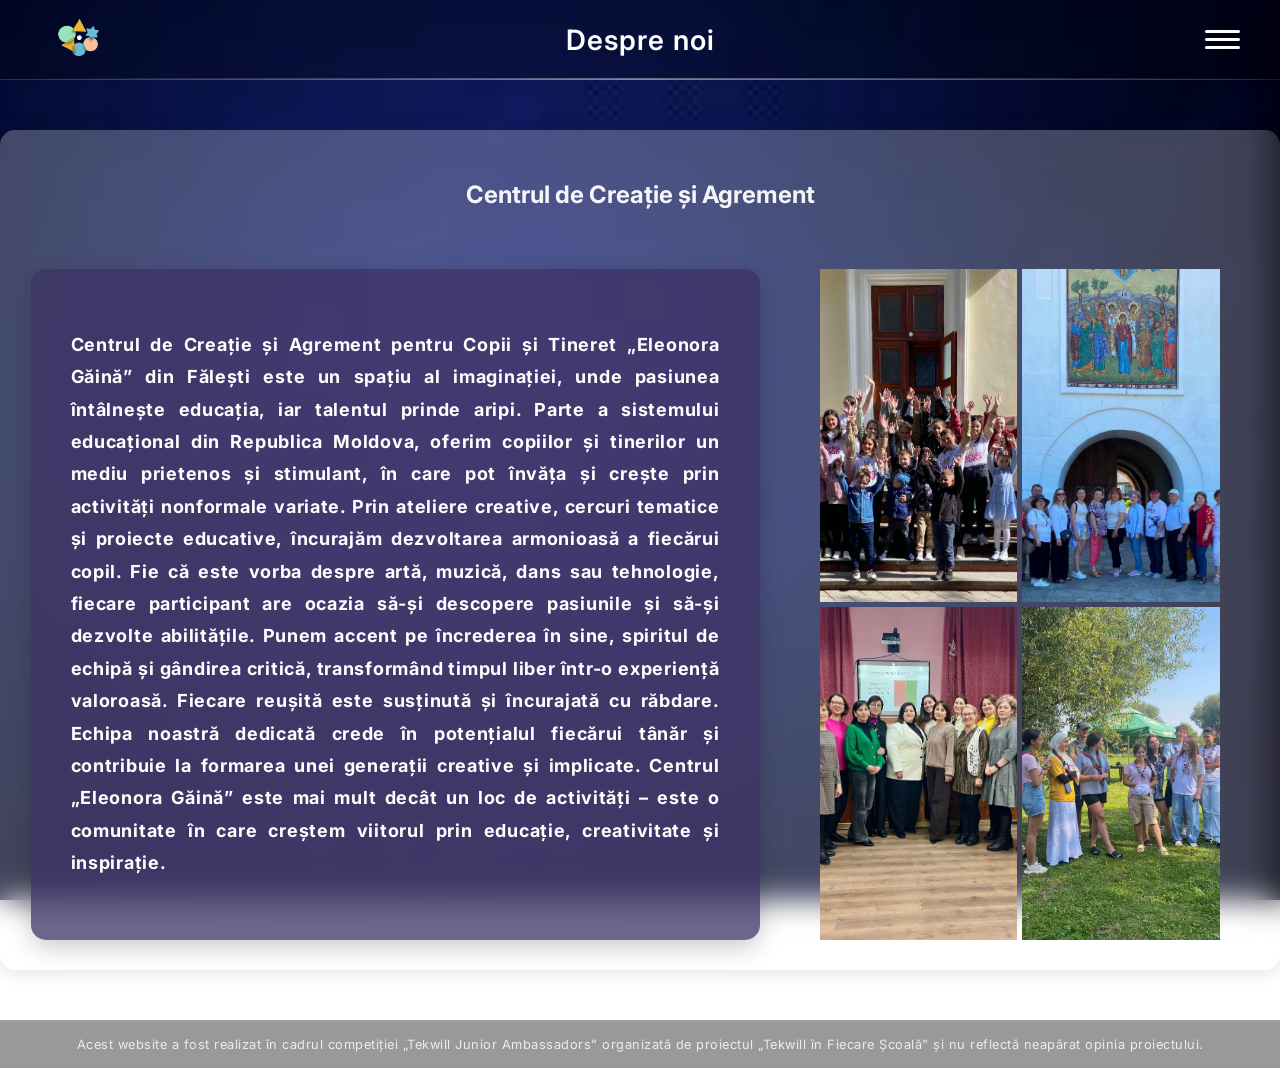
<file: src/despre.html>
<!DOCTYPE html>
<html>
  <head>
    <meta charset="UTF-8">
    <meta name="viewport" content="width=device-width, initial-scale=1.0">
    <title>Despre noi</title>
    <link rel="preconnect" href="https://fonts.googleapis.com">
    <link rel="preconnect" href="https://fonts.gstatic.com" crossorigin>
    <link href="https://fonts.googleapis.com/css2?family=Inter:wght@300;400;600;700&display=swap" rel="stylesheet">
    <link rel="stylesheet" href="style/despre.css">
  </head>
  <body>
    <header id="h">
      <a href="../index.html">
        <img src="res/img/logo.png" id="logo">
      </a>
      <h1 id="title">Despre noi</h1>

      <div id="mb">
        <span></span>
        <span></span>
        <span></span>
      </div>
    </header>
    <div id="sb-overlay"></div>
    <div id="sb">
      <span id="sb-close">&times;</span>
      
      <a href="../index.html">ACASĂ</a>
      <a href="domenii.html">DOMENII</a>
      <a href="evenimente.html">EVENIMENTE</a>
      <a href="contacte.html">CONTACTE</a>
    </div>
    
    <div id="c">
      <h2 id="c-title">Centrul de Creație și Agrement</h2>
      <div id="content-wrapper">
        <div id="ct">
          <p id="text"></p>
        </div>
        
        <div id="carousel">
          <img src="res/img/despre/1.jpg" class="ci" alt="Image 1">
          <img src="res/img/despre/2.jpg" class="ci" alt="Image 2">
          <img src="res/img/despre/3.jpg" class="ci" alt="Image 3">
          <img src="res/img/despre/4.jpg" class="ci" alt="Image 4">
        </div>
      </div>
    </div>
    <footer id="footer">
      <h4>Acest website a fost realizat în cadrul competiției „Tekwill Junior Ambassadors” organizată de proiectul „Tekwill în Fiecare Școală” și nu reflectă neapărat opinia proiectului.</h4>
    </footer>
    
    <div id="img-modal">
      <span id="img-close">&times;</span>
      <img id="img-view">
    </div>
    
    <script src="script/despre.js"></script>
  </body>
</html>
</file>
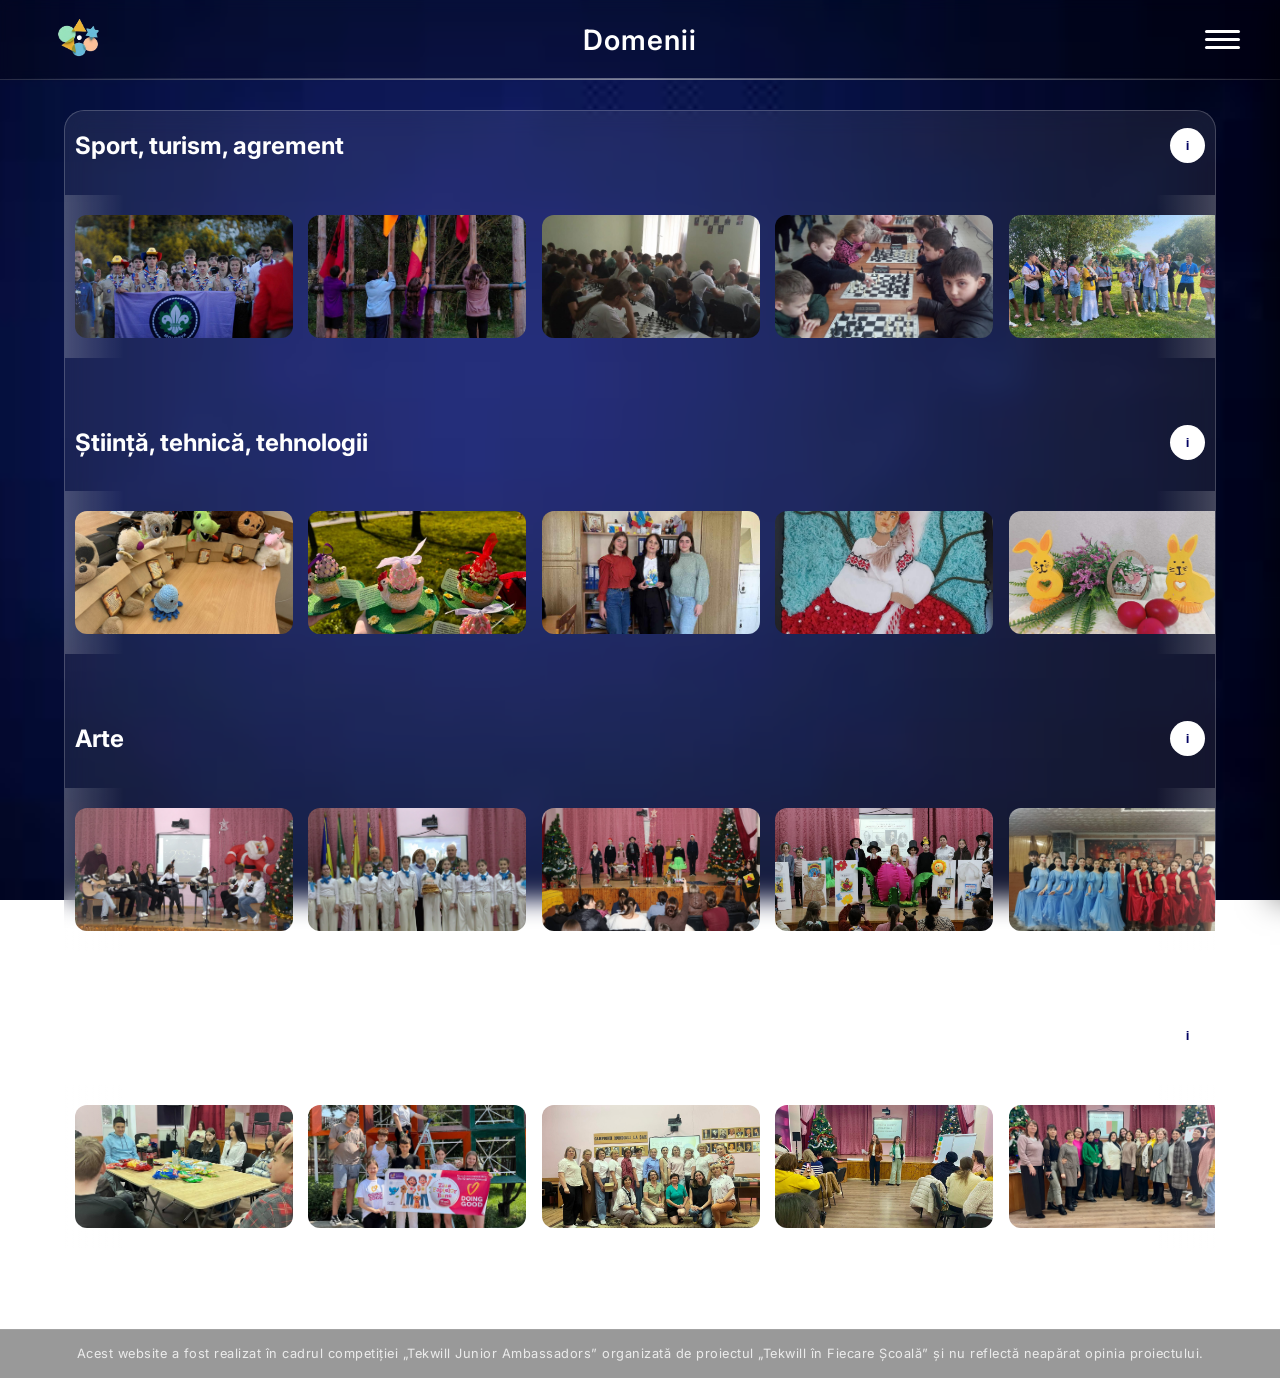
<file: src/domenii.html>
<!DOCTYPE html>
<html>
  <head>
    <meta charset="UTF-8">
    <meta name="viewport" content="width=device-width, initial-scale=1.0">
    <title>Domenii</title>
    <link rel="preconnect" href="https://fonts.googleapis.com">
    <link href="https://fonts.googleapis.com/css2?family=Inter:wght@300;400;600;700&display=swap" rel="stylesheet">
    <link rel="stylesheet" href="style/domenii.css">
  </head>
  <body>
    <header id="dh">
      <a href="../index.html">
        <img src="res/img/logo.png" id="logo">
      </a>
      <h1 id="title">Domenii</h1>

      <div id="mb">
        <span></span>
        <span></span>
        <span></span>
      </div>
    </header>
    <div id="sb-overlay"></div>
    <div id="sb">
      <span id="sb-close">&times;</span>
      
      <a href="../index.html">ACASĂ</a>
      <a href="despre.html">DESPRE NOI</a>
      <a href="evenimente.html">EVENIMENTE</a>
      <a href="contacte.html">CONTACTE</a>
    </div>
    
    <div id="main">
      <div class="row">
        <div class="rt">
          <h2>Sport, turism, agrement</h2>
          <button class="info" data-title="Sport, turism, agrement" data-text="Domeniul SPORT, TURISM ȘI AGREMENT este dedicat celor care caută echilibrul între relaxare și antrenament mental. Focusul principal cade pe sportul recreativ, unde șahul și damele devin instrumente esențiale pentru dezvoltarea unei gândiri strategice și a răbdării. Este locul unde spiritul competitiv se împletește armonios cu fair-play-ul, oferind o alternativă inteligentă de petrecere a timpului liber.">i</button>
        </div>
        
        <div class="rb">
          <div class="viewport">
            <div class="track">
              <div class="ph"><img src="res/img/agrement/1.jpg"></div>
              <div class="ph"><img src="res/img/agrement/2.jpg"></div>
              <div class="ph"><img src="res/img/agrement/3.jpg"></div>
              <div class="ph"><img src="res/img/agrement/4.jpg"></div>
              <div class="ph"><img src="res/img/agrement/5.jpg"></div>
              <div class="ph"><img src="res/img/agrement/1.jpg"></div>
              <div class="ph"><img src="res/img/agrement/6.jpg"></div>
            </div>
          </div>
        </div>
      </div>
      
      <div class="row">
        <div class="rt">
          <h2>Știință, tehnică, tehnologii</h2>
          <button class="info" data-title="Știință, tehnică și tehnologii" data-text="Domeniul ȘTIINȚĂ, TEHNICĂ ȘI TEHNOLOGII face puntea necesară între moștenirea culturală și inovația viitorului. Într-o parte a atelierului, tehnologia prinde contur prin robotică și educație digitală, pregătind tinerii pentru era informațională. În cealaltă parte, tradiția este păstrată vie prin meșteșuguri populare fascinante, de la prelucrarea lemnului și a metalului până la arta delicată a bijuteriilor artizanale și a țesutului tradițional.">i</button>
        </div>
        
        <div class="rb">
          <div class="viewport">
            <div class="track">
              <div class="ph"><img src="res/img/stiinta/1.jpg"></div>
              <div class="ph"><img src="res/img/stiinta/2.jpg"></div>
              <div class="ph"><img src="res/img/stiinta/3.jpg"></div>
              <div class="ph"><img src="res/img/stiinta/4.jpg"></div>
              <div class="ph"><img src="res/img/stiinta/5.jpg"></div>
              <div class="ph"><img src="res/img/stiinta/1.jpg"></div>
              <div class="ph"><img src="res/img/stiinta/2.jpg"></div>
            </div>
          </div>
        </div>
      </div>
      
      <div class="row">
        <div class="rt">
          <h2>Arte</h2>
          <button class="info" data-title="Arte" data-text="Domeniul ARTE reprezintă o scenă deschisă unde imaginația prinde viață prin sunet, culoare și mișcare. Aici, tinerii își pot găsi vocea în ansambluri vocale și corale, pot stăpâni acordurile de chitară sau țambal ori se pot pierde în magia teatrului și a dansului. Totodată, acest spațiu încurajează exprimarea vizuală prin tehnici plastice și modelare artistică, oferind fiecărui participant șansa de a-și transforma viziunea în realitate.">i</button>
        </div>
        
        <div class="rb">
          <div class="viewport">
            <div class="track">
              <div class="ph"><img src="res/img/arte/1.jpg"></div>
              <div class="ph"><img src="res/img/arte/2.jpg"></div>
              <div class="ph"><img src="res/img/arte/3.jpg"></div>
              <div class="ph"><img src="res/img/arte/4.jpg"></div>
              <div class="ph"><img src="res/img/arte/5.jpg"></div>
              <div class="ph"><img src="res/img/arte/1.jpg"></div>
              <div class="ph"><img src="res/img/arte/2.jpg"></div>
            </div>
          </div>
        </div>
      </div>
      
      <div class="row">
        <div class="rt">
          <h2>Cultură și societate</h2>
          <button class="info" data-title="Cultură și societate" data-text="Domeniul CULTURĂ ȘI SOCIETATE se concentrează pe formarea tinerilor ca cetățeni activi și empatici ai lumii moderne. Prin studierea limbii engleze, aceștia capătă instrumentele necesare unei comunicări globale, în timp ce proiectele de profil social-psihologic îi încurajează să preia inițiativa și să devină lideri în comunitatea lor. Este un spațiu al dialogului unde dezvoltarea personală întâlnește responsabilitatea civică.">i</button>
        </div>
        <div class="rb">
          <div class="viewport">
            <div class="track">
              <div class="ph"><img src="res/img/cultura/1.jpg"></div>
              <div class="ph"><img src="res/img/cultura/2.jpg"></div>
              <div class="ph"><img src="res/img/cultura/3.jpg"></div>
              <div class="ph"><img src="res/img/cultura/4.jpg"></div>
              <div class="ph"><img src="res/img/cultura/5.jpg"></div>
              <div class="ph"><img src="res/img/cultura/1.jpg"></div>
              <div class="ph"><img src="res/img/cultura/2.jpg"></div>
            </div>
          </div>
        </div>
      </div>
    </div>
    <footer id="footer">
      <h4>Acest website a fost realizat în cadrul competiției „Tekwill Junior Ambassadors” organizată de proiectul „Tekwill în Fiecare Școală” și nu reflectă neapărat opinia proiectului.</h4>
    </footer>
    
    <div id="modal">
      <div id="mc">
        <span id="close">&times;</span>
        <h2 id="mt"></h2>
        <p id="md"></p>
      </div>
    </div>
    <div id="img-modal">
      <span id="img-close">&times;</span>

      <button id="prev">&#10094</button>
      <img id="img-view">
      <button id="next">&#10095</button>
    </div>
    <script src="script/domenii.js"></script>
  </body>
</html>
</file>
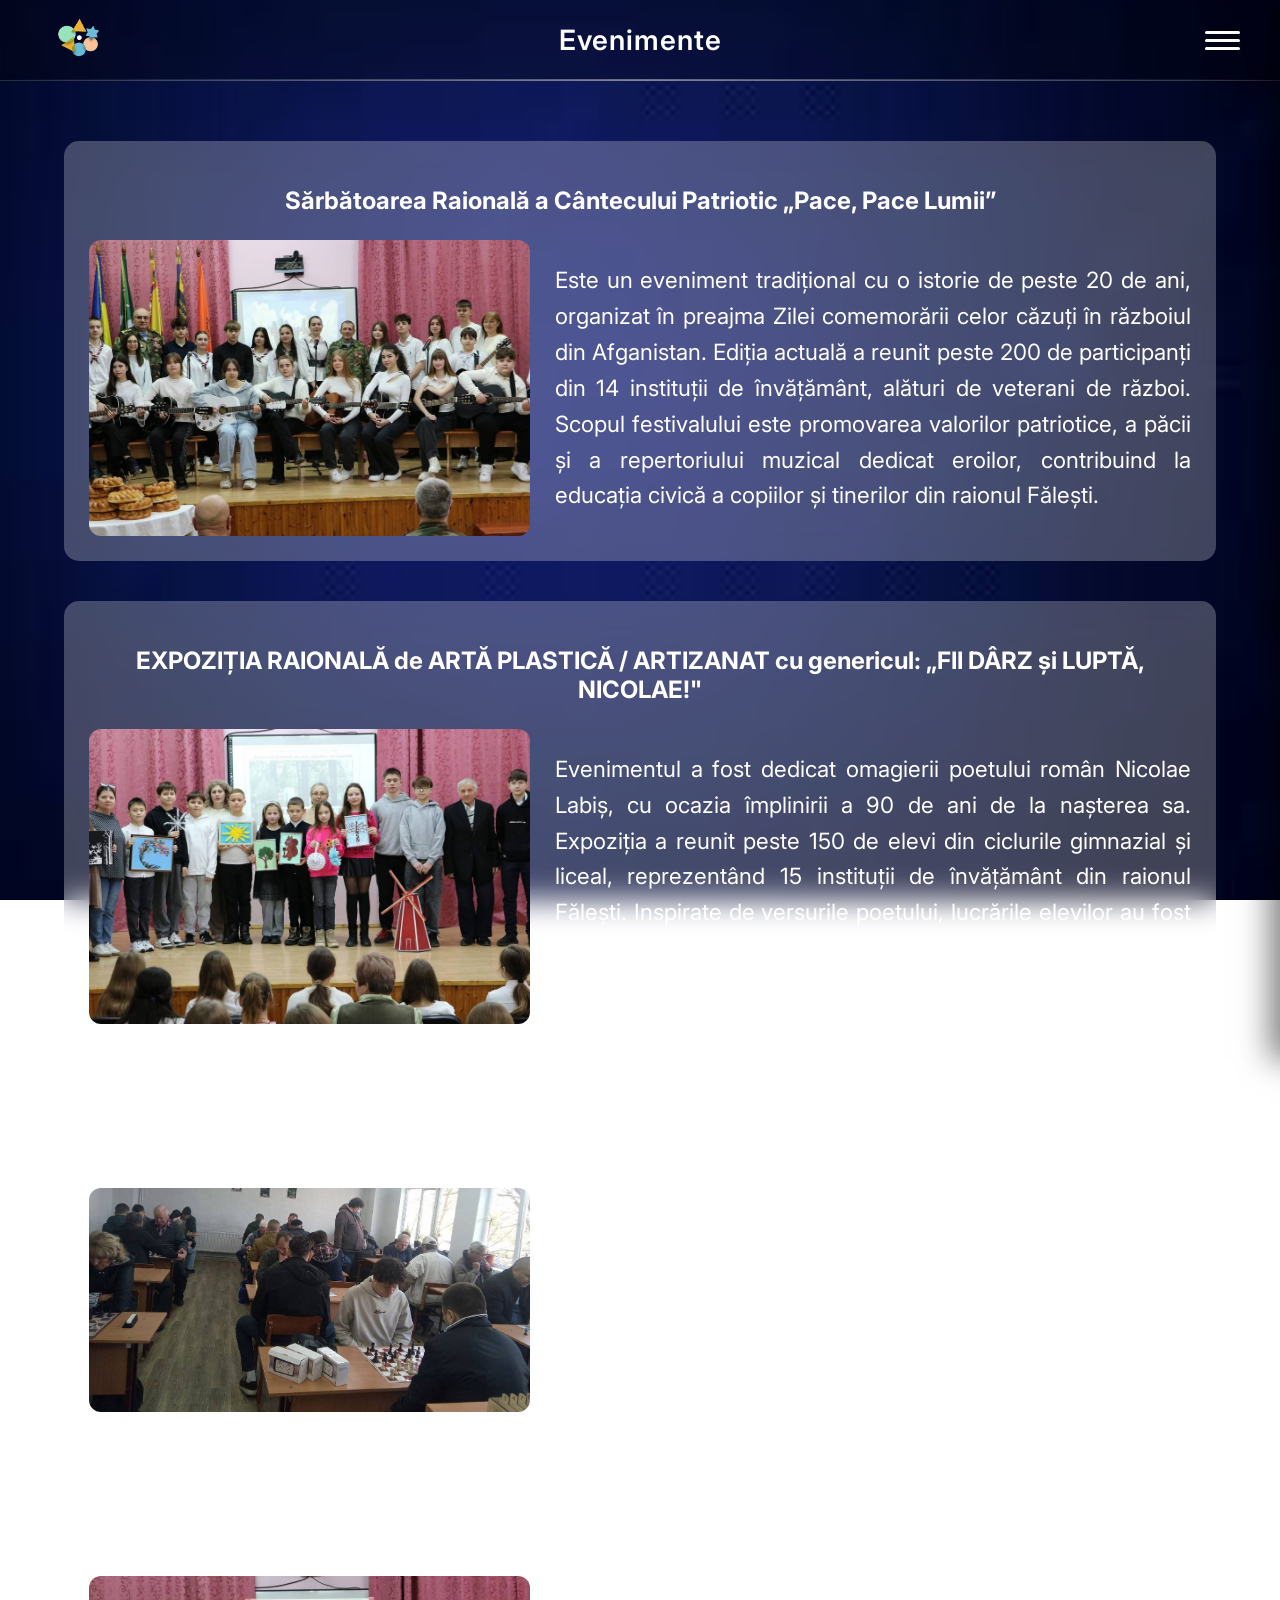
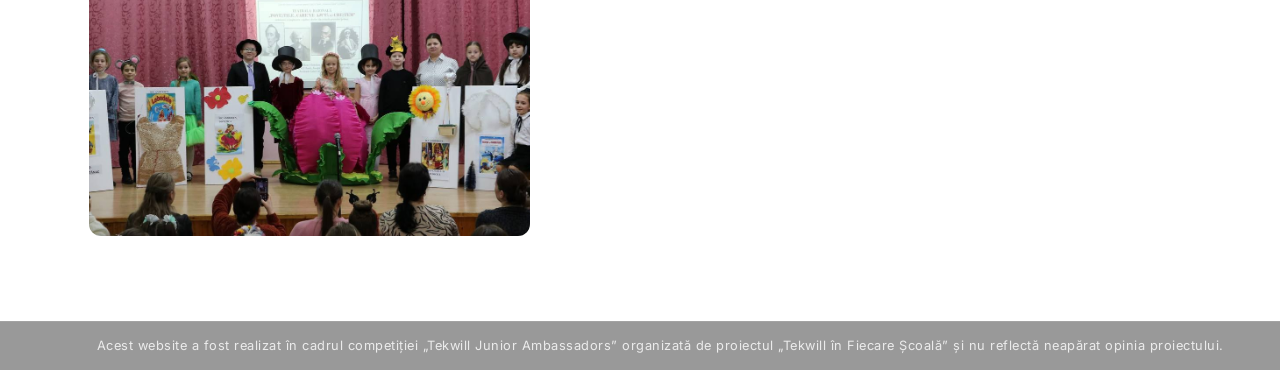
<file: src/evenimente.html>
<!DOCTYPE html>
<html>
  <head>
    <meta charset="UTF-8">
    <meta name="viewport" content="width=device-width, initial-scale=1.0">
    <title>Evenimente</title>
    <link href="https://fonts.googleapis.com/css2?family=Inter:wght@300;400;600;700&display=swap" rel="stylesheet">
    <link rel="stylesheet" href="style/events.css">
  </head>
  <body>
    <header id="h">
      <a href="../index.html">
        <img src="res/img/logo.png" id="logo">
      </a>
      <h1 id="title">Evenimente</h1>
      
      <div id="mb">
        <span></span>
        <span></span>
        <span></span>
      </div>
    </header>
    <div id="sb-overlay"></div>
    <div id="sb">
      <span id="sb-close">&times;</span>
      
      <a href="../index.html">ACASĂ</a>
      <a href="despre.html">DESPRE NOI</a>
      <a href="domenii.html">DOMENII</a>
      <a href="contacte.html">CONTACTE</a>
    </div>
    
    <div id="posts"></div>
    <footer id="footer">
      <h4>Acest website a fost realizat în cadrul competiției „Tekwill Junior Ambassadors” organizată de proiectul „Tekwill în Fiecare Școală” și nu reflectă neapărat opinia proiectului.</h4>
    </footer>
    
    <div id="img-modal">
      <span id="img-close">&times;</span>
      <img id="img-view">
      <h3 id="img-caption"></h3>
    </div>
    <script src="script/events.js" defer></script>
  </body>
</html>
</file>
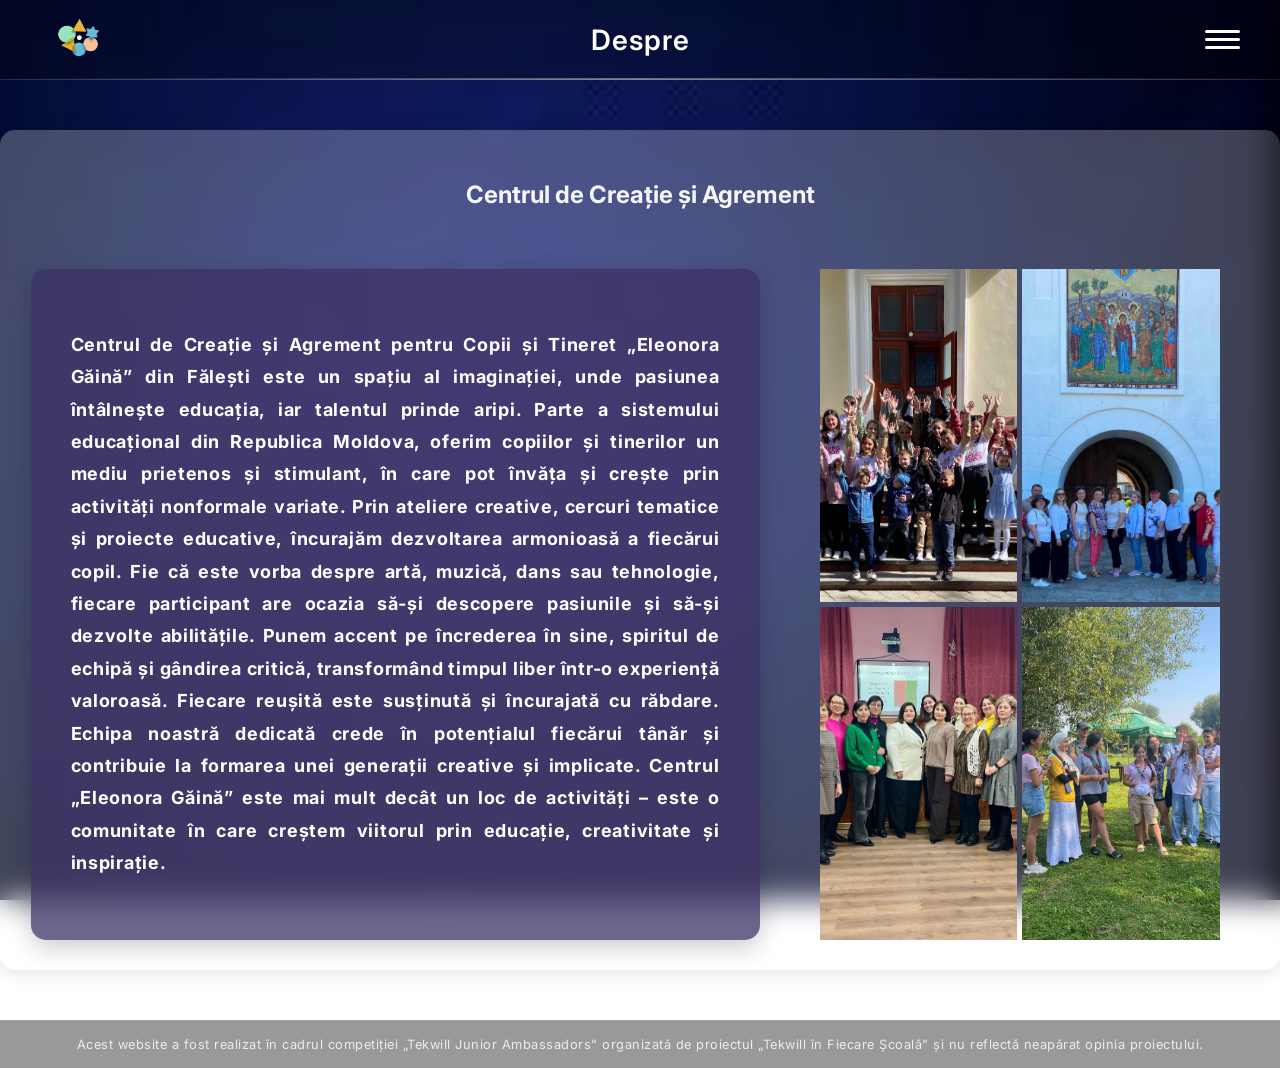
<file: site/src/despre.html>
<!DOCTYPE html>
<html>
  <head>
    <meta charset="UTF-8">
    <meta name="viewport" content="width=device-width, initial-scale=1.0">
    <title>Despre noi</title>
    <link rel="preconnect" href="https://fonts.googleapis.com">
    <link rel="preconnect" href="https://fonts.gstatic.com" crossorigin>
    <link href="https://fonts.googleapis.com/css2?family=Inter:wght@300;400;600;700&display=swap" rel="stylesheet">
    <link rel="stylesheet" href="style/despre.css">
  </head>
  <body>
    <header id="h">
      <a href="../index.html">
        <img src="res/img/logo.png" id="logo">
      </a>
      <h1 id="title">Despre</h1>

      <div id="mb">
        <span></span>
        <span></span>
        <span></span>
      </div>
    </header>
    <div id="sb-overlay"></div>
    <div id="sb">
      <span id="sb-close">&times;</span>
      
      <a href="../index.html">ACASĂ</a>
      <a href="domenii.html">DOMENII</a>
      <a href="evenimente.html">EVENIMENTE</a>
      <a href="contacte.html">CONTACTE</a>
    </div>
    
    <div id="c">
      <h2 id="c-title">Centrul de Creație și Agrement</h2>
      <div id="content-wrapper">
        <div id="ct">
          <p id="text"></p>
        </div>
        
        <div id="carousel">
          <img src="res/img/despre/1.jpg" class="ci" alt="Image 1">
          <img src="res/img/despre/2.jpg" class="ci" alt="Image 2">
          <img src="res/img/despre/3.jpg" class="ci" alt="Image 3">
          <img src="res/img/despre/4.jpg" class="ci" alt="Image 4">
        </div>
      </div>
    </div>
    <footer id="footer">
      <h4>Acest website a fost realizat în cadrul competiției „Tekwill Junior Ambassadors” organizată de proiectul „Tekwill în Fiecare Școală” și nu reflectă neapărat opinia proiectului.</h4>
    </footer>
    
    <div id="img-modal">
      <span id="img-close">&times;</span>
      <img id="img-view">
    </div>
    
    <script src="script/despre.js"></script>
  </body>
</html>
</file>
<file: src/style/despre.css>
* {
  box-sizing: border-box;
}

body {
  margin: 0;
  font-family: 'Inter', sans-serif;
  background-image: url("../res/img/img.jpg");
  background-size: cover;
  background-position: center;
  background-repeat: no-repeat;
  background-attachment: fixed;
}
#h {
  position: sticky;
  height: 80px;
  top: 0;
  z-index: 9995;
  padding: 0px 40px;
  display: flex;
  align-items: center;
  justify-content: space-between;
  background: rgba(0, 0, 0, 0.25);
  backdrop-filter: blur(6px);
  -webkit-backdrop-filter: blur(6px);
  border-bottom: 1px solid rgba(255,255,255,0.15);
}

#h::after {
  content: "";
  position: absolute;
  bottom: -1px;
  left: 0;
  width: 100%;
  height: 2px;
  
  background: linear-gradient(
    to right,
    transparent,
    rgba(255,255,255,0.4),
    transparent
  );
  
  pointer-events: none;
}

#logo {
  position: static;
  height: 60px;
  width: auto;
  cursor: pointer;
  z-index: 2;
}

#title {
  position: absolute;
  left: 50%;
  transform: translateX(-50%);
  color: white;
  font-size: 28px;
  font-weight: 600;
  letter-spacing: 1px;
  text-align: center;
  white-space: nowrap;
  margin: 0;
}

#sb-overlay {
  position: fixed;
  inset: 0;
  background: rgba(0, 0, 0, 0.4);
  backdrop-filter: blur(8px); 
  -webkit-backdrop-filter: blur(8px);
  opacity: 0;
  pointer-events: none;
  transition: opacity 0.4s cubic-bezier(0.4, 0, 0.2, 1);
  z-index: 9999;
}

#sb-overlay.active {
  opacity: 1;
  pointer-events: auto;
}

#mb {
  display: flex;
  flex-direction: column;
  gap: 5px;
  cursor: pointer;
  position: static;
  z-index: 2;
}

#mb span {
  width: 35px;
  height: 3px;
  background: white;
  transition: 0.3s;
  border-radius: 2px;
}

#sb {
  position: fixed;
  top: 0;
  right: 0;
  width: 300px;
  height: 100%;
  background: rgba(15, 10, 30, 0.98);
  backdrop-filter: blur(15px);
  padding: 80px 40px;
  display: flex;
  flex-direction: column;
  gap: 30px;
  transform: translateX(100%);
  transition: transform 0.4s cubic-bezier(0.4, 0, 0.2, 1);
  z-index: 10000;
  box-shadow: -10px 0 30px rgba(0,0,0,0.5);
}

#sb.active {
  transform: translateX(0);
}

#sb-close {
  position: absolute;
  top: 20px;
  right: 25px;
  font-size: 45px;
  color: white;
  cursor: pointer;
  line-height: 0.8;
  transition: color 0.2s;
}

#sb-close:hover {
  color: #ff4d4d;
}

#sb a {
  color: white;
  text-decoration: none;
  font-weight: 600;
  font-size: 1.2rem;
  transition: 0.3s;
}

#sb a:hover {
  color: #a08cff;
}


#c {
  display: flex;
  flex-wrap: wrap;
  align-items: center;
  justify-content: center;
  gap: 20px;
  text-align: center;
  margin: 50px auto;
  max-width: 1600px;
  padding: 30px;
  background: rgba(255,255,255,0.25);
  backdrop-filter: blur(15px);
  border-radius: 15px;
  box-shadow: 0 0 20px rgba(0,0,0,0.15);
}

#content-wrapper {
  width: 100%;
  max-width: 1200px;
  display: flex;
  flex-direction: row;
  justify-content: space-between;
  align-items: center;
  margin: 0 auto;
  gap: 40px;
}

#c-title {
  text-align: center;
  margin-bottom: 30px;
  color: rgba(255, 255, 255, 0.95);
}

#carousel {
  display: grid;
  height: auto;
  grid-template-columns: repeat(2, 1fr);
  grid-template-rows: repeat(2, 1fr);
  gap: 5px;
  width: 18%;
  max-width: 550px;
  height: auto;
  aspect-ratio: 1 / 1;
}

.ci {
  width: 100%;
  height: 100%;
  object-fit: cover;
  transition: opacity 1.6s ease-in-out;
  opacity: 1;
  cursor: pointer;
}

.ci.active {
  opacity: 1;
  z-index: 1;
}

.ci.fade-out {
  opacity: 0.05;
}

#ct {
  flex: 1.5;
  background: rgba(60, 50, 100, 0.75);
  padding: 40px;
  border-radius: 15px;
  box-shadow: 0 8px 25px rgba(0, 0, 0, 0.2);
  display: flex;
  flex-direction: column;
  justify-content: center;
}

#ct h2 {
  margin-bottom: 15px;
  color: rgba(255, 255, 255, 0.95);
}

#text {
  line-height: 1.6;
  letter-spacing: 0.04em;
  text-align: justify;
  font-weight: 700;
  margin: 20px 0;
  color: rgb(255, 255, 255);
}


#img-modal {
  position: fixed;
  top: 0;
  left: 0;
  width: 100%;
  height: 100%;
  background: rgba(0,0,0,0.8);
  backdrop-filter: blur(4px);
  display: flex;
  justify-content: center;
  align-items: center;
  opacity: 0;
  pointer-events: none;
  transition: 0.3s ease;
  z-index: 9990;
}

#img-modal.active {
  opacity: 1;
  pointer-events: auto;
}

#img-view {
  width: 90%;
  max-width: 800px;
  max-height: 85vh;
  object-fit: contain;
  border-radius: 12px;
}

#img-close {
  position: absolute;
  top: 25px;
  right: 35px;
  font-size: 40px;
  color: white;
  cursor: pointer;
  z-index: 9999;
}

#footer {
  width: 100%;
  padding: 15px 20px;
  background: rgba(0, 0, 0, 0.4);
  backdrop-filter: blur(8px);
  -webkit-backdrop-filter: blur(8px);
  color: rgba(255, 255, 255, 0.8);
  text-align: center;
  border-top: 1px solid rgba(255, 255, 255, 0.1);
  margin-top: auto;
}

#footer h4 {
  font-size: 0.8rem;
  font-weight: 400;
  margin: 0;
  line-height: 1.4;
  letter-spacing: 0.5px;
}



@media (max-width: 600px) {
  #dh {
    padding: 0 20px;
    height: 70px;
  }

  #title {
    font-size: 20px;
  }

  #logo {
    height: 45px;
  }
}

@media (max-width: 768px) {
  #c {
    flex-direction: column;
    align-items: center;
  }
  
  #content-wrapper {
    flex-direction: column;
    align-items: center;
  }

  #carousel {
    width: 95%;
    max-width: 350px;
    aspect-ratio: 1 / 1;
    margin: 0 auto;
  }

  #ct {
    text-align: center;
  }
  
  #footer h4 {
    font-size: 0.7rem;
  }
}

@media(min-width: 769px) {
  #c {
    flex-direction: row;
    align-items: flex-start;
    justify-content: center;
    gap: 30px;
  }
  
  #c-title {
    text-align: center;
    width: 100%;
  }
  
  #content-wrapper {
    flex-direction: row;
    align-items: stretch;
    justify-content: space-between;
    gap: 60px;
    width: 95%;
    max-width: 1400px;
    margin: 0 auto;
  }

  #ct {
    flex: 1.6;
    text-align: left;
    margin-left: -30px;
    margin-bottom: 0;
  }
  
  #carousel {
    flex: 1;
    max-width: 400px;
  }

  #ct h2 {
    font-size: 32px;
  }

  #text {
    font-size: 18px;
    line-height: 1.8;
  }
}
</file>
<file: src/style/domenii.css>
* {
  box-sizing: border-box;
}

body {
  margin: 0;
  font-family: 'Inter', sans-serif;
  
  background-image: url("../res/img/img.jpg");
  background-size: cover;
  background-position: center;
  background-repeat: no-repeat;
  background-attachment: fixed;
}

#dh {
  position: sticky;
  height: 80px;
  top: 0;
  z-index: 9995;
  padding: 0px 40px;
  display: flex;
  align-items: center;
  justify-content: space-between;
  background: rgba(0, 0, 0, 0.25);
  backdrop-filter: blur(6px);
  -webkit-backdrop-filter: blur(6px);
  border-bottom: 1px solid rgba(255,255,255,0.15);
}

#dh::after {
  content: "";
  position: absolute;
  bottom: -1px;
  left: 0;
  width: 100%;
  height: 2px;
  
  background: linear-gradient(
    to right,
    transparent,
    rgba(255,255,255,0.4),
    transparent
  );
  
  pointer-events: none;
}

#logo {
  position: static;
  height: 60px;
  width: auto;
  cursor: pointer;
  z-index: 2;
}

#title {
  position: absolute;
  left: 50%;
  transform: translateX(-50%);
  color: white;
  font-size: 28px;
  font-weight: 600;
  letter-spacing: 1px;
  text-align: center;
  white-space: nowrap;
  margin: 0;
}

#sb-overlay {
  position: fixed;
  inset: 0;
  background: rgba(0, 0, 0, 0.4);
  backdrop-filter: blur(8px); 
  -webkit-backdrop-filter: blur(8px);
  opacity: 0;
  pointer-events: none;
  transition: opacity 0.4s cubic-bezier(0.4, 0, 0.2, 1);
  z-index: 9999;
}

#sb-overlay.active {
  opacity: 1;
  pointer-events: auto;
}

#mb {
  display: flex;
  flex-direction: column;
  gap: 5px;
  cursor: pointer;
  position: static;
  z-index: 2;
}

#mb span {
  width: 35px;
  height: 3px;
  background: white;
  transition: 0.3s;
  border-radius: 2px;
}

#sb {
  position: fixed;
  top: 0;
  right: 0;
  width: 300px;
  height: 100%;
  background: rgba(15, 10, 30, 0.98);
  backdrop-filter: blur(15px);
  padding: 80px 40px;
  display: flex;
  flex-direction: column;
  gap: 30px;
  transform: translateX(100%);
  transition: transform 0.4s cubic-bezier(0.4, 0, 0.2, 1);
  z-index: 10000;
  box-shadow: -10px 0 30px rgba(0,0,0,0.5);
}

#sb.active {
  transform: translateX(0);
}

#sb-close {
  position: absolute;
  top: 20px;
  right: 25px;
  font-size: 45px;
  color: white;
  cursor: pointer;
  line-height: 0.8;
  transition: color 0.2s;
}

#sb-close:hover {
  color: #ff4d4d;
}

#sb a {
  color: white;
  text-decoration: none;
  font-weight: 600;
  font-size: 1.2rem;
  transition: 0.3s;
}

#sb a:hover {
  color: #a08cff;
}


#main {
  width: 90%;
  max-width: 1500px;
  margin: 30px auto;
  
  background: rgba(255, 255, 255, 0.08);
  backdrop-filter: blur(12px);
  -webkit-backdrop-filter: blur(12px);
  border-radius: 20px;
  border: 1px solid rgba(255, 255, 255, 0.2);
}

.row {
  margin-bottom: 50px;
}

.rt {
  display: flex;
  justify-content: space-between;
  align-items: center;
}

.rt h2 {
  color: white;
  margin-left: 10px;
}

.rt button {
  margin-right: 10px;
}

.info {
  width: 35px;
  height: 35px;
  border-radius: 50%;
  border: none;
  background: #fff;
  color: rgb(4, 4, 99);
  cursor: pointer;
  font-weight: bold;
}

.rb {
  margin-top: 15px;
}

.viewport {
  position: relative;
  width: 100%;
  overflow: hidden;
  padding: 20px 10px;
}

.viewport::before,
.viewport::after {
  content: "";
  position: absolute;
  top: 0;
  height: 100%;
  width: 60px;
  z-index: 2;
  pointer-events: none;
}

.viewport::before {
  left: 0;
  background: linear-gradient(to right, rgba(255, 255, 255, 0.2), rgba(255, 255, 255, 0));
}

.viewport::after {
  right: 0;
  background: linear-gradient(to left, rgba(255, 255, 255, 0.2), rgba(255,255,255,0));
}

.ph {
  flex: 0 0 auto;
  width: calc((90vw - 60px) / 5);
  aspect-ratio: 16 / 9;
  border-radius: 12px;
  overflow: hidden;
  transition: transform 0.4s cubic-bezier(0.25, 1, 0.5, 1), border-radius 0.4s ease, box-shadow 0.4s ease;
  will-change: transform;
}

.ph:hover {
  transform: scale(1.08);
  transition: transform 0.3s ease;
  border-radius: 20px;
  box-shadow: 0 10px 20px rgba(0,0,0,0.3);
}

.ph img {
  width: 100%;
  height: 100%;
  object-fit: cover;
  display: block;
  cursor: pointer;
}

#modal {
  position: fixed;
  top: 0;
  left: 0;
  width: 100%;
  height: 100%;
  display: flex;
  justify-content: center;
  align-items: center;
  background: rgba(0,0,0,0.6);
  backdrop-filter: blur(4px);
  opacity: 0;
  pointer-events: none;
  transition: opacity 0.3s ease;
}

#modal.active {
  opacity: 1;
  pointer-events: auto;
}

#mc {
  position: relative;
  width: 90%;
  max-width: 400px;
  background: white;
  padding: 30px;
  border-radius: 15px;
  transform: scale(0.9);
  transition: transform 0.3s ease;
}

#modal.active #mc {
  transform: scale(1);
}

#md {
  font-weight: 600;
  line-height: 1.5;
}

#close {
  position: absolute;
  top: 10px;
  right: 15px;
  font-size: 25px;
  cursor: pointer;
  z-index: 9999;
}

#img-modal {
  position: fixed;
  top: 0;
  left: 0;
  width: 100%;
  height: 100%;

  background: rgba(0,0,0,0.8);
  backdrop-filter: blur(4px);

  display: flex;
  justify-content: center;
  align-items: center;

  opacity: 0;
  pointer-events: none;
  transition: 0.3s ease;
  z-index: 9998;
}

#img-modal.active {
  opacity: 1;
  pointer-events: auto;
}

#img-view {
  width: 90%;
  max-width: 900px;
  max-height: 85vh;
  object-fit: contain;
  border-radius: 12px;
  opacity: 1;
  transition: opacity 0.3s ease;
}

#img-view.fade-out {
  opacity: 0;
}

#img-close {
  position: absolute;
  top: 25px;
  right: 35px;
  font-size: 40px;
  color: white;
  cursor: pointer;
  z-index: 9999;
}

#prev, #next {
  position: absolute;
  top: 50%;
  transform: translateY(-50%);
  
  font-size: 40px;
  color: white;
  background: none;
  border: none;
  cursor: pointer;
  padding: 10px;
}

#prev {
  left: 20px;
}
#next {
  right: 20px;
}


.track {
  display: flex;
  gap: 15px;
  width: max-content;
  flex-wrap: nowrap;
}

.track.left {
  animation: scroll-left 120s linear infinite;
}

.track.right {
  animation: scroll-right 120s linear infinite;
}

.track:hover {
  animation-play-state: paused;
}

#footer {
  width: 100%;
  padding: 15px 20px;
  background: rgba(0, 0, 0, 0.4);
  backdrop-filter: blur(8px);
  -webkit-backdrop-filter: blur(8px);
  color: rgba(255, 255, 255, 0.8);
  text-align: center;
  border-top: 1px solid rgba(255, 255, 255, 0.1);
  margin-top: auto;
}

#footer h4 {
  font-size: 0.8rem;
  font-weight: 400;
  margin: 0;
  line-height: 1.4;
  letter-spacing: 0.5px;
}



@media (max-width: 600px) {
  #dh {
    padding: 0 20px;
    height: 70px;
  }
  
  #title {
    font-size: 20px;
  }
  
  #logo {
    height: 45px;
  }
  
  .ph {
    width: calc((90vw - 30px) / 3);
  }
  
  #footer h4 {
    font-size: 0.7rem;
  }
}

@media(max-width: 900px) {
  .ph {
    width: calc((90vw - 45px) / 4);
  }
}


@keyframes scroll-left {
  from {
    transform: translateX(0);
  }
  to {
    transform: translateX(-50%);
  }
}

@keyframes scroll-right {
  from {
    transform: translateX(-50%);
  }
  
  to {
    transform: translateX(0);
  }
}
</file>
<file: src/style/events.css>
body {
  margin: 0;
  font-family: 'Inter', sans-serif;
  background-image: url("../res/img/img.jpg");
  background-size: cover;
  background-attachment: fixed;
}

body.modal-open {
  overflow: hidden;
}


#h {
  position: sticky;
  height: 80px;
  top: 0;
  z-index: 9995;
  padding: 0px 40px;
  display: flex;
  align-items: center;
  justify-content: space-between;
  background: rgba(0, 0, 0, 0.25);
  backdrop-filter: blur(6px);
  -webkit-backdrop-filter: blur(6px);
  border-bottom: 1px solid rgba(255,255,255,0.15);
}

#h::after {
  content: "";
  position: absolute;
  bottom: -1px;
  left: 0;
  width: 100%;
  height: 2px;
  
  background: linear-gradient(
    to right,
    transparent,
    rgba(255,255,255,0.4),
    transparent
  );
  
  pointer-events: none;
}

#logo {
  position: static;
  height: 60px;
  width: auto;
  cursor: pointer;
  z-index: 2;
}

#title {
  position: absolute;
  left: 50%;
  transform: translateX(-50%);
  color: white;
  font-size: 28px;
  font-weight: 600;
  letter-spacing: 1px;
  text-align: center;
  white-space: nowrap;
  margin: 0;
}

#sb-overlay {
  position: fixed;
  inset: 0;
  background: rgba(0, 0, 0, 0.4);
  backdrop-filter: blur(8px); 
  -webkit-backdrop-filter: blur(8px);
  opacity: 0;
  pointer-events: none;
  transition: opacity 0.4s cubic-bezier(0.4, 0, 0.2, 1);
  z-index: 9999;
}

#sb-overlay.active {
  opacity: 1;
  pointer-events: auto;
}

#mb {
  display: flex;
  flex-direction: column;
  gap: 5px;
  cursor: pointer;
  position: static;
  z-index: 2;
}

#mb span {
  width: 35px;
  height: 3px;
  background: white;
  transition: 0.3s;
  border-radius: 2px;
}

#sb {
  position: fixed;
  top: 0;
  right: 0;
  width: 300px;
  height: 100%;
  background: rgba(15, 10, 30, 0.98);
  backdrop-filter: blur(15px);
  padding: 80px 40px;
  display: flex;
  flex-direction: column;
  gap: 30px;
  transform: translateX(100%);
  transition: transform 0.4s cubic-bezier(0.4, 0, 0.2, 1);
  z-index: 10000;
  box-shadow: -10px 0 30px rgba(0,0,0,0.5);
}

#sb.active {
  transform: translateX(0);
}

#sb-close {
  position: absolute;
  top: 20px;
  right: 25px;
  font-size: 45px;
  color: white;
  cursor: pointer;
  line-height: 0.8;
  transition: color 0.2s;
}

#sb-close:hover {
  color: #ff4d4d;
}

#sb a {
  color: white;
  text-decoration: none;
  font-weight: 600;
  font-size: 1.2rem;
  transition: 0.3s;
}

#sb a:hover {
  color: #a08cff;
}


#posts {
  width: 90%;
  max-width: 1500px;
  margin: 60px auto;
  display: flex;
  flex-direction: column;
  gap: 40px;
}

.post {
  background: rgba(255,255,255,0.25);
  backdrop-filter: blur(15px);
  border-radius: 15px;
  padding: 25px;
  display: flex;
  flex-direction: column;
}

.post h2 {
  text-align: center;
  margin-bottom: 25px;
  color: white;
}

.post-content {
  display: flex;
  flex-direction: column;
  gap: 25px;
}

.post img {
  width: 100%;
  border-radius: 12px;
  cursor: pointer;
}

.post p {
  line-height: 1.6;
  font-size: 1.4em;
  color: white;
  text-align: justify;
}


#img-modal {
  position: fixed;
  top: 0;
  left: 0;
  width: 100%;
  height: 100%;

  background: rgba(0,0,0,0.8);
  backdrop-filter: blur(4px);

  display: flex;
  justify-content: center;
  align-items: center;
  flex-direction: column;

  opacity: 0;
  pointer-events: none;
  transition: 0.3s ease;
  z-index: 9990;
}

#img-modal.active {
  opacity: 1;
  pointer-events: auto;
}

#img-view {
  width: 90%;
  max-width: 800px;
  max-height: 80vh;
  object-fit: contain;
  border-radius: 12px;
}

#img-close {
  position: absolute;
  top: 25px;
  right: 35px;
  font-size: 40px;
  color: white;
  cursor: pointer;
  z-index: 9999;
}

#footer {
  width: 100%;
  padding: 15px 20px;
  background: rgba(0, 0, 0, 0.4);
  backdrop-filter: blur(8px);
  -webkit-backdrop-filter: blur(8px);
  color: rgba(255, 255, 255, 0.8);
  text-align: center;
  border-top: 1px solid rgba(255, 255, 255, 0.1);
  margin-top: auto;
}

#footer h4 {
  font-size: 0.8rem;
  font-weight: 400;
  margin: 0;
  line-height: 1.4;
  letter-spacing: 0.5px;
}



@media (max-width: 600px) {
  #dh {
    padding: 0 20px;
    height: 70px;
  }

  #title {
    font-size: 20px;
  }

  #logo {
    height: 45px;
  }
  
  #footer h4 {
    font-size: 0.7rem;
  }
}

@media (min-width: 900px) {
  .post-content {
    flex-direction: row;
  }
  
  .post img {
    width: 40%;
    object-fit: cover;
  }
  
  .post p {
    width: 60%;
  }
}
</file>
<file: site/src/style/despre.css>
* {
  box-sizing: border-box;
}

body {
  margin: 0;
  font-family: 'Inter', sans-serif;
  background-image: url("../res/img/img.jpg");
  background-size: cover;
  background-position: center;
  background-repeat: no-repeat;
  background-attachment: fixed;
}
#h {
  position: sticky;
  height: 80px;
  top: 0;
  z-index: 9995;
  padding: 0px 40px;
  display: flex;
  align-items: center;
  justify-content: space-between;
  background: rgba(0, 0, 0, 0.25);
  backdrop-filter: blur(6px);
  -webkit-backdrop-filter: blur(6px);
  border-bottom: 1px solid rgba(255,255,255,0.15);
}

#h::after {
  content: "";
  position: absolute;
  bottom: -1px;
  left: 0;
  width: 100%;
  height: 2px;
  
  background: linear-gradient(
    to right,
    transparent,
    rgba(255,255,255,0.4),
    transparent
  );
  
  pointer-events: none;
}

#logo {
  position: static;
  height: 60px;
  width: auto;
  cursor: pointer;
  z-index: 2;
}

#title {
  position: absolute;
  left: 50%;
  transform: translateX(-50%);
  color: white;
  font-size: 28px;
  font-weight: 600;
  letter-spacing: 1px;
  text-align: center;
  white-space: nowrap;
  margin: 0;
}

#sb-overlay {
  position: fixed;
  inset: 0;
  background: rgba(0, 0, 0, 0.4);
  backdrop-filter: blur(8px); 
  -webkit-backdrop-filter: blur(8px);
  opacity: 0;
  pointer-events: none;
  transition: opacity 0.4s cubic-bezier(0.4, 0, 0.2, 1);
  z-index: 9999;
}

#sb-overlay.active {
  opacity: 1;
  pointer-events: auto;
}

#mb {
  display: flex;
  flex-direction: column;
  gap: 5px;
  cursor: pointer;
  position: static;
  z-index: 2;
}

#mb span {
  width: 35px;
  height: 3px;
  background: white;
  transition: 0.3s;
  border-radius: 2px;
}

#sb {
  position: fixed;
  top: 0;
  right: 0;
  width: 300px;
  height: 100%;
  background: rgba(15, 10, 30, 0.98);
  backdrop-filter: blur(15px);
  padding: 80px 40px;
  display: flex;
  flex-direction: column;
  gap: 30px;
  transform: translateX(100%);
  transition: transform 0.4s cubic-bezier(0.4, 0, 0.2, 1);
  z-index: 10000;
  box-shadow: -10px 0 30px rgba(0,0,0,0.5);
}

#sb.active {
  transform: translateX(0);
}

#sb-close {
  position: absolute;
  top: 20px;
  right: 25px;
  font-size: 45px;
  color: white;
  cursor: pointer;
  line-height: 0.8;
  transition: color 0.2s;
}

#sb-close:hover {
  color: #ff4d4d;
}

#sb a {
  color: white;
  text-decoration: none;
  font-weight: 600;
  font-size: 1.2rem;
  transition: 0.3s;
}

#sb a:hover {
  color: #a08cff;
}


#c {
  display: flex;
  flex-wrap: wrap;
  align-items: center;
  justify-content: center;
  gap: 20px;
  text-align: center;
  margin: 50px auto;
  max-width: 1600px;
  padding: 30px;
  background: rgba(255,255,255,0.25);
  backdrop-filter: blur(15px);
  border-radius: 15px;
  box-shadow: 0 0 20px rgba(0,0,0,0.15);
}

#content-wrapper {
  width: 100%;
  max-width: 1200px;
  display: flex;
  flex-direction: row;
  justify-content: space-between;
  align-items: center;
  margin: 0 auto;
  gap: 40px;
}

#c-title {
  text-align: center;
  margin-bottom: 30px;
  color: rgba(255, 255, 255, 0.95);
}

#carousel {
  display: grid;
  height: auto;
  grid-template-columns: repeat(2, 1fr);
  grid-template-rows: repeat(2, 1fr);
  gap: 5px;
  width: 18%;
  max-width: 550px;
  height: auto;
  aspect-ratio: 1 / 1;
}

.ci {
  width: 100%;
  height: 100%;
  object-fit: cover;
  transition: opacity 1.6s ease-in-out;
  opacity: 1;
  cursor: pointer;
}

.ci.active {
  opacity: 1;
  z-index: 1;
}

.ci.fade-out {
  opacity: 0.05;
}

#ct {
  flex: 1.5;
  background: rgba(60, 50, 100, 0.75);
  padding: 40px;
  border-radius: 15px;
  box-shadow: 0 8px 25px rgba(0, 0, 0, 0.2);
  display: flex;
  flex-direction: column;
  justify-content: center;
}

#ct h2 {
  margin-bottom: 15px;
  color: rgba(255, 255, 255, 0.95);
}

#text {
  line-height: 1.6;
  letter-spacing: 0.04em;
  text-align: justify;
  font-weight: 700;
  margin: 20px 0;
  color: rgb(255, 255, 255);
}


#img-modal {
  position: fixed;
  top: 0;
  left: 0;
  width: 100%;
  height: 100%;
  background: rgba(0,0,0,0.8);
  backdrop-filter: blur(4px);
  display: flex;
  justify-content: center;
  align-items: center;
  opacity: 0;
  pointer-events: none;
  transition: 0.3s ease;
  z-index: 9990;
}

#img-modal.active {
  opacity: 1;
  pointer-events: auto;
}

#img-view {
  width: 90%;
  max-width: 800px;
  max-height: 85vh;
  object-fit: contain;
  border-radius: 12px;
}

#img-close {
  position: absolute;
  top: 25px;
  right: 35px;
  font-size: 40px;
  color: white;
  cursor: pointer;
  z-index: 9999;
}

#footer {
  width: 100%;
  padding: 15px 20px;
  background: rgba(0, 0, 0, 0.4);
  backdrop-filter: blur(8px);
  -webkit-backdrop-filter: blur(8px);
  color: rgba(255, 255, 255, 0.8);
  text-align: center;
  border-top: 1px solid rgba(255, 255, 255, 0.1);
  margin-top: auto;
}

#footer h4 {
  font-size: 0.8rem;
  font-weight: 400;
  margin: 0;
  line-height: 1.4;
  letter-spacing: 0.5px;
}



@media (max-width: 600px) {
  #dh {
    padding: 0 20px;
    height: 70px;
  }

  #title {
    font-size: 20px;
  }

  #logo {
    height: 45px;
  }
}

@media (max-width: 768px) {
  #c {
    flex-direction: column;
    align-items: center;
  }
  
  #content-wrapper {
    flex-direction: column;
    align-items: center;
  }

  #carousel {
    width: 95%;
    max-width: 350px;
    aspect-ratio: 1 / 1;
    margin: 0 auto;
  }

  #ct {
    text-align: center;
  }
  
  #footer h4 {
    font-size: 0.7rem;
  }
}

@media(min-width: 769px) {
  #c {
    flex-direction: row;
    align-items: flex-start;
    justify-content: center;
    gap: 30px;
  }
  
  #c-title {
    text-align: center;
    width: 100%;
  }
  
  #content-wrapper {
    flex-direction: row;
    align-items: stretch;
    justify-content: space-between;
    gap: 60px;
    width: 95%;
    max-width: 1400px;
    margin: 0 auto;
  }

  #ct {
    flex: 1.6;
    text-align: left;
    margin-left: -30px;
    margin-bottom: 0;
  }
  
  #carousel {
    flex: 1;
    max-width: 400px;
  }

  #ct h2 {
    font-size: 32px;
  }

  #text {
    font-size: 18px;
    line-height: 1.8;
  }
}
</file>
